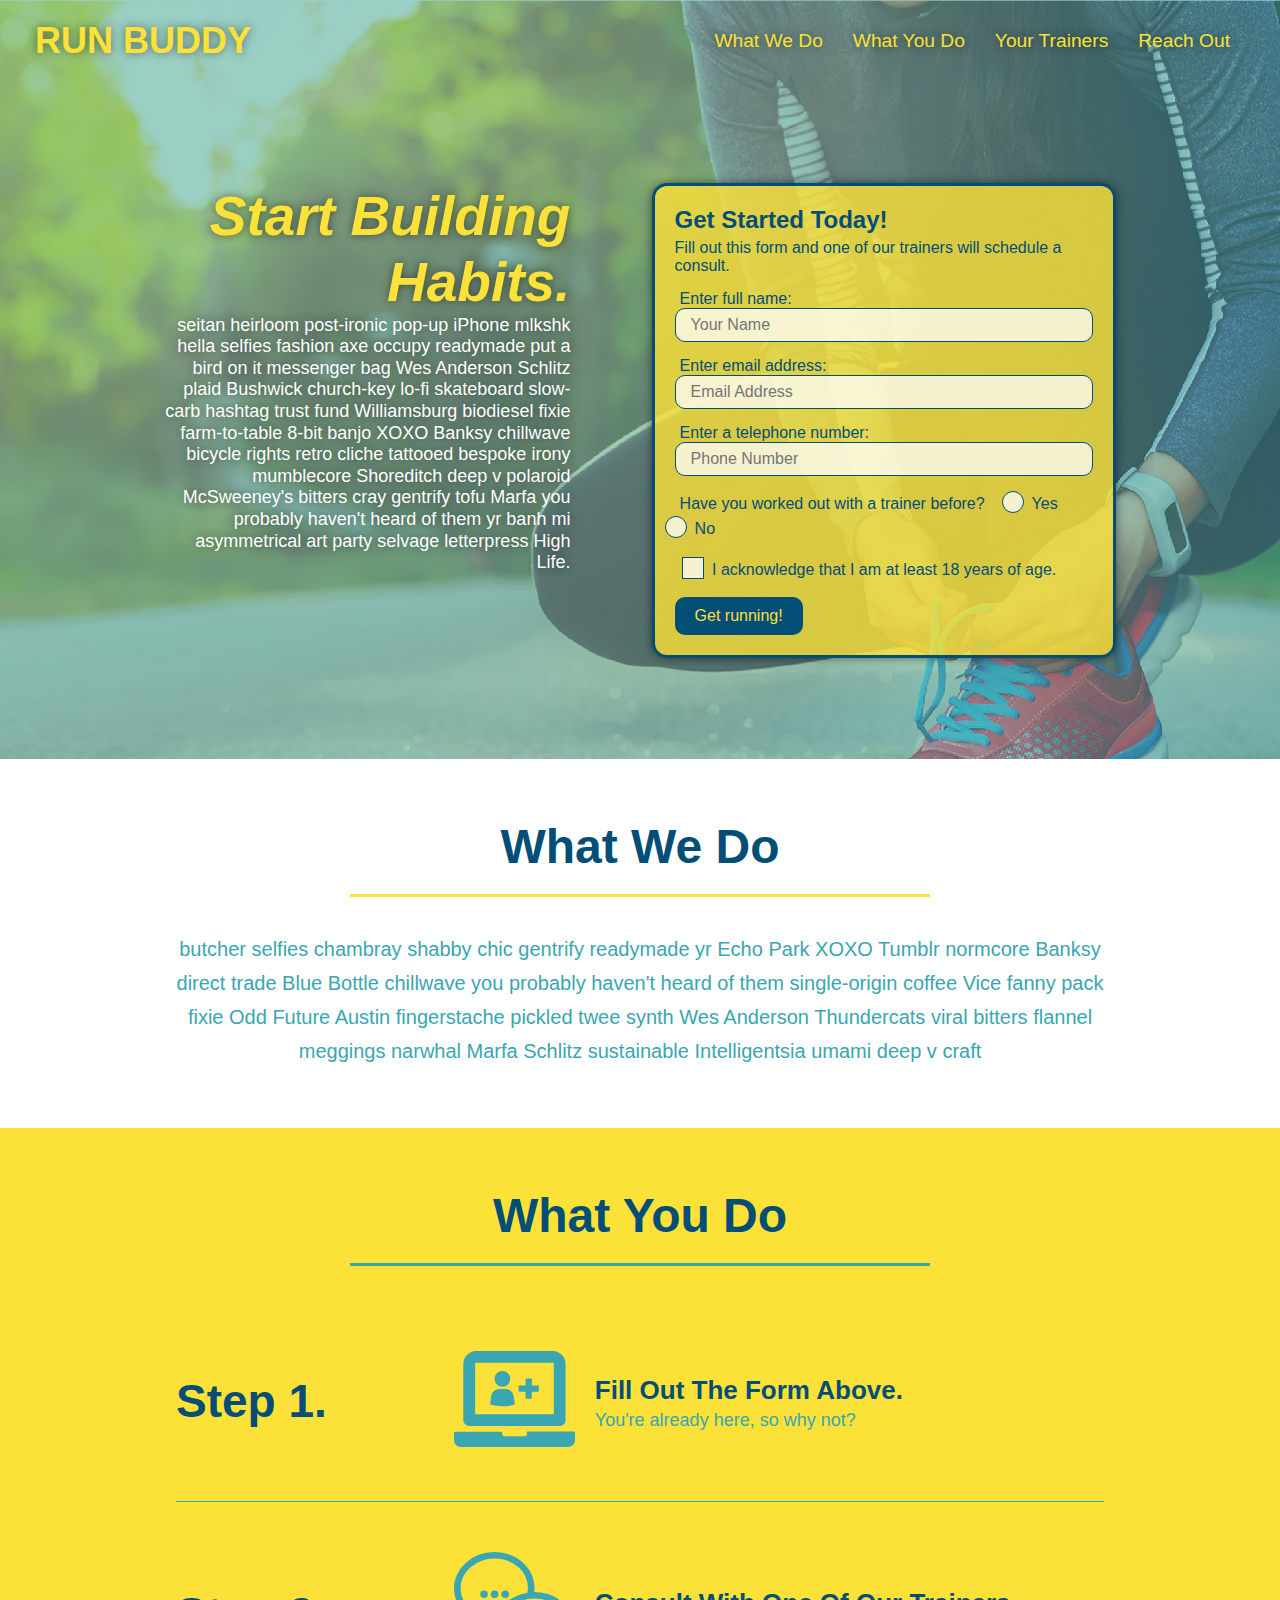
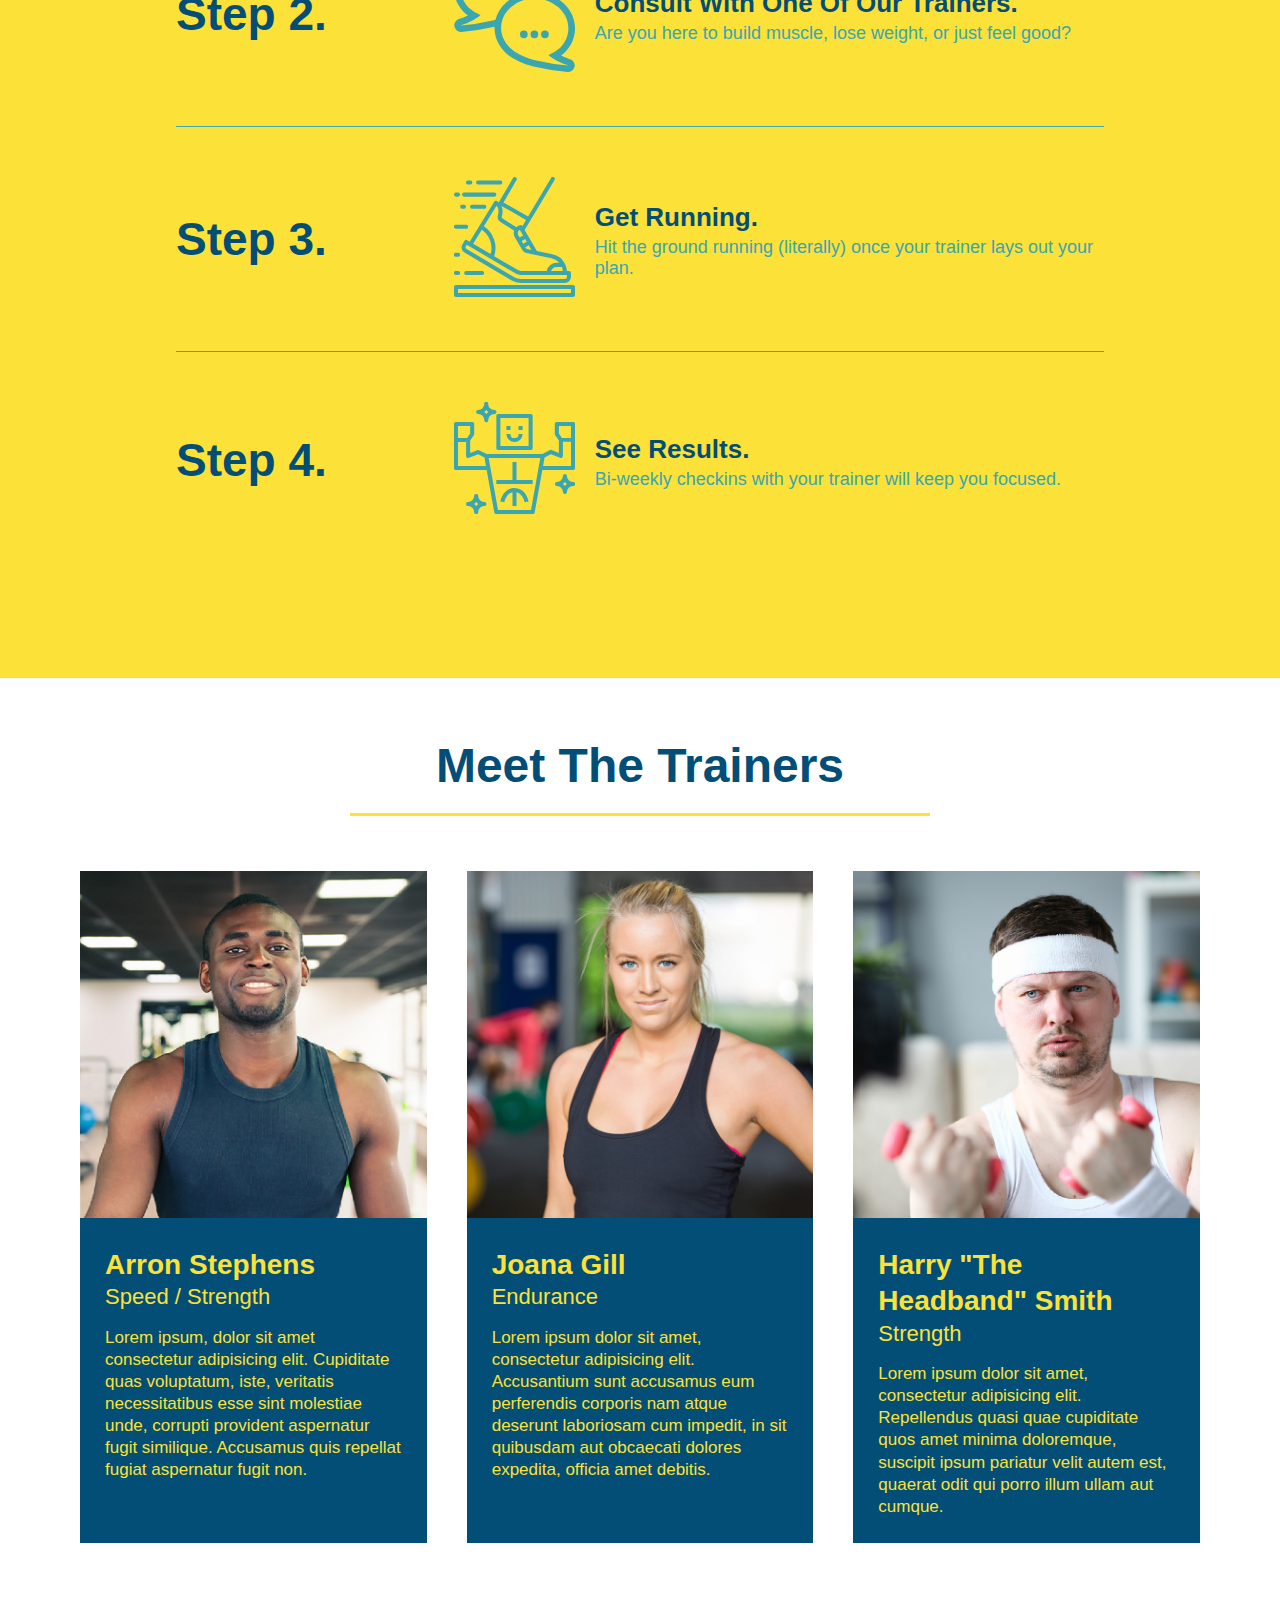
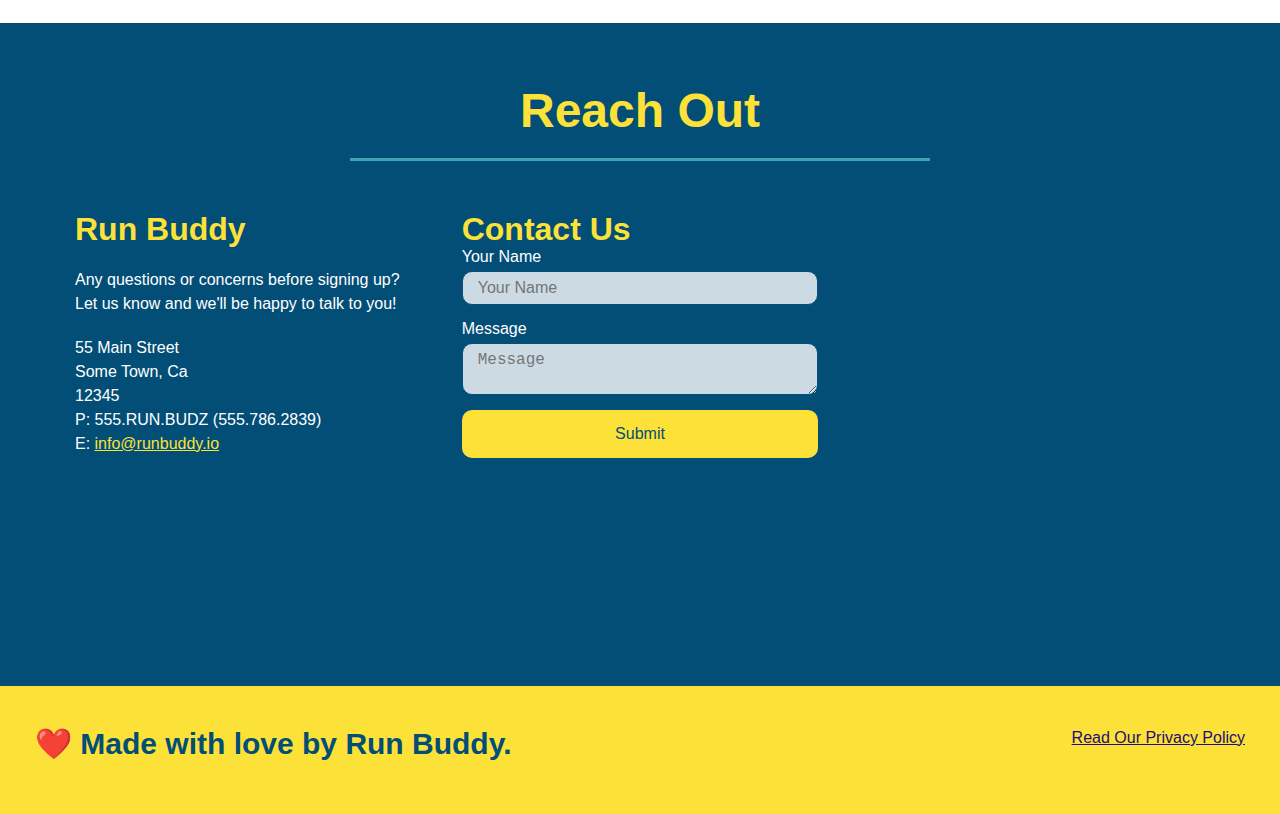
<file: index.html>
<!DOCTYPE html>
<html lang="en">
    <head>
        <meta charset="UTF-8"/>
        <title>Run Buddy</title>
        <link rel="stylesheet" href="./assets/css/style.css"/>
        <meta name="viewport" content="width=device-width, initial-scale=1.0" />
    </head>
    <body>
        <!--Navigation-->
        <header>
            <h1><a href="#">RUN BUDDY</a></h1>  
            <nav>   
                <ul><!--Unordered List-->
                    <!--List item element-->
                    <li><a href="#what-we-do">What We Do</a></li>
                    <li><a href="#what-you-do">What You Do</a></li>
                    <li><a href="#your-trainers">Your Trainers</a></li>
                    <li><a href="#reach-out">Reach Out</a></li>
                </ul>
            </nav>
        </header>
        <!--Hero/Jumbotron-->
        <section class="hero hero-secondary">
            <div class="hero-cta">
                <h2>Start Building Habits.</h2>
                <p>seitan heirloom post-ironic pop-up iPhone mlkshk hella selfies fashion axe occupy readymade put a bird on it messenger bag Wes Anderson Schlitz plaid Bushwick church-key lo-fi skateboard slow-carb hashtag trust fund Williamsburg biodiesel fixie farm-to-table 8-bit banjo XOXO Banksy chillwave bicycle rights retro cliche tattooed bespoke irony mumblecore Shoreditch deep v polaroid McSweeney's bitters cray gentrify tofu Marfa you probably haven't heard of them yr banh mi asymmetrical art party selvage letterpress High Life. </p>
            </div>
            <div class="hero-form">
                <h3>Get Started Today!</h3>
                <p>Fill out this form and one of our trainers will schedule a consult.</p>
                <form> <!--Form element-->
                    <label for="name">Enter full name:</label>
                    <input type="text" placeholder="Your Name" name="name" id="name" class="form-input"/>
                    <label for="email">Enter email address:</label>
                    <input type="email" placeholder="Email Address" name="email" id="email" class="form-input"/>
                    <label for="phone">Enter a telephone number:</label>
                    <input type="tel" placeholder="Phone Number" name="phone" id="phone" class="form-input"/>
                    <p> <!-- Radio Button Input-->
                        <label>Have you worked out with a trainer before?</label>
                        <span class="radio-wrapper"> <!-- Adding wrapper to make it look better -->
                            <input type="radio" name="trained-confirm" id="trained-yes" class="radio-input"/>
                            <label for="trained-yes">Yes</label>
                        <span class="radio-wrapper"> <!-- Adding wrapper to make it look better -->
                            <input type="radio" name="trained-confirm" id="trained-no" class="radio-input"/>
                            <label for="trained-no">No</label>
                        </span>

                    </p>
                    <p><!-- Check box-->
                        <span class="checkbox-wrapper"> <!-- Adding wrapper to make it look better -->
                            <input type="checkbox" name="acknowledge-confirm" id="acknowledge"/>
                            <label for="acknowledge">I acknowledge that I am at least 18 years of age.</label>
                        </span>
                    </p>
                    <button type="submit">
                        Get running!
                    </button>
                </form>
            </div>
        </section>
        <!--What We Do Section-->
        <section id="what-we-do" class="intro">
            <div class="flex-row">
                <h2 class="section-title primary-border">What We Do</h2>
            </div>
            <div class="flex-row">
                <p>butcher selfies chambray shabby chic gentrify readymade yr Echo Park XOXO Tumblr normcore Banksy direct trade Blue Bottle chillwave you probably haven't heard of them single-origin coffee Vice fanny pack fixie Odd Future Austin fingerstache pickled twee synth Wes Anderson Thundercats viral bitters flannel meggings narwhal Marfa Schlitz sustainable Intelligentsia umami deep v craft</p>
            </div>
        </section>      
        <!--What You Do Section-->
        <section id="what-you-do" class="steps">
            <div class="flex-row">
                <h2 class="section-title secondary-border">What You Do</h2>
            </div>
            <div class="step">
                <h3>Step 1.</h3>
                <div class="step-info">
                    <div class="step-image">
                        <img src="./assets/images/step-1.svg" alt=""/> <!--SVG File (scalable vector Grpahic)-->
                    </div>
                    <div class="step-text">
                        <h4>Fill Out The Form Above.</h4>
                        <p>You're already here, so why not?</p>
                    </div>
                </div>
            </div>
            <div class="step">
                <h3>Step 2.</h3>
                <div class="step-info">
                    <div class="step-image">
                        <img src="./assets/images/step-2.svg" alt=""/>
                    </div>
                    <div class="step-text">
                        <h4>Consult With One Of Our Trainers.</h4>
                        <p>Are you here to build muscle, lose weight, or just feel good?</p>
                    </div>
                </div>
            </div>
            <div class="step">
                <h3>Step 3.</h3>
                <div class="step-info">
                    <div class="step-image">
                        <img src="./assets/images/step-3.svg" alt=""/> 
                    </div>
                    <div class="step-text">
                        <h4>Get Running.</h4>
                        <p>Hit the ground running (literally) once your trainer lays out your plan.</p>
                    </div>
                </div>
            </div>
            <div class="step">
                <h3>Step 4.</h3>
                <div class="step-info">
                    <div class="step-image">
                        <img src="./assets/images/step-4.svg" alt=""/> 
                    </div>
                    <div class="step-text">
                        <h4>See Results.</h4>
                        <p>Bi-weekly checkins with your trainer will keep you focused.</p>
                    </div>
                </div>
            </div>
        </section>
        <!--Meet the Trainers Section-->
        <section id="your-trainers" >
            <div class="flex-row">
                <h2 class="section-title primary-border">Meet The Trainers</h2>
            </div>
            <div class="trainers">
                <article class="trainer">
                    <img src="./assets/images/trainer-1.jpg" alt="Arron Stephens in his workout clothes, ready to pump iron"/>
                    <div class="trainer-bio"> 
                        <h3 class="trainer-name">Arron Stephens</h3>
                        <h4 class="trainer-role">Speed / Strength</h4>
                        <p>Lorem ipsum, dolor sit amet consectetur adipisicing elit. Cupiditate quas voluptatum, iste, veritatis necessitatibus esse sint molestiae unde, corrupti provident aspernatur fugit similique. Accusamus quis repellat fugiat aspernatur fugit non.</p>
                    </div>
                </article>
                <article class="trainer">
                    <img src="./assets/images/trainer-2.jpg" alt="Joanna Gill cooling off after a workout" class="trainer-right"/> 
                    <div class="trainer-bio">  
                        <h3 class="trainer-name">Joana Gill</h3>
                        <h4 class="trainer-role">Endurance</h4>
                        <p>Lorem ipsum dolor sit amet, consectetur adipisicing elit. Accusantium sunt accusamus eum perferendis corporis nam atque deserunt laboriosam cum impedit, in sit quibusdam aut obcaecati dolores expedita, officia amet debitis.</p>
                    </div>
                    <!--Switched order of img and text shows on the right-->
                </article>
                <article class="trainer">
                    <img src="./assets/images/trainer-3.jpg" alt='Harry Smith wearing a headband and lifting comically small pink weights'/>
                    <div class="trainer-bio">  
                        <h3 class="trainer-name">Harry "The Headband" Smith</h3>
                        <h4 class="trainer-role"> Strength</h4>
                        <p>Lorem ipsum dolor sit amet, consectetur adipisicing elit. Repellendus quasi quae cupiditate quos amet minima doloremque, suscipit ipsum pariatur velit autem est, quaerat odit qui porro illum ullam aut cumque.</p>
                    </div>
                </article>
            </div>
        </section>
        <!--Reach Out Section-->
        <section id="reach-out" class="contact">
            <div class="flex-row">
                <h2 class="section-title secondary-border">Reach Out</h2>
            </div>
            <div class="contact-info">
                <div>
                    <h3>Run Buddy</h3>
                    <p>
                        Any questions or concerns before signing up?</br>
                        Let us know and we'll be happy to talk to you! 
                    </p>
                    <address>
                        55 Main Street </br>
                        Some Town, Ca </br>
                        12345 </br>                   
                        P: 555.RUN.BUDZ (555.786.2839) </br>
                        E: <a href="mailto:info@runbuddy.io">info@runbuddy.io </a>
                    </address>
                </div>
                <div class="contact-form">
                    <h3>Contact Us</h3>
                    <form>
                        <label for="contact-name">Your Name</label>
                        <input type="text" id="contact-name" placeholder="Your Name">
                        <label for="contact-message">Message</label>
                        <textarea id="contact-message" placeholder="Message"></textarea>
                        <button type="submit">Submit</button>
                    </form>
                </div>
                 <!--iframe - Inline frame -->
                 <iframe src="https://www.google.com/maps/embed?pb=!1m18!1m12!1m3!1d3147.1079747227936!2d-120.42364418397035!3d37.92790791110593!2m3!1f0!2f0!3f0!3m2!1i1024!2i768!4f13.1!3m3!1m2!1s0x8090c49129b6ac57%3A0xb56c7eb95a2cd8bd!2sMain%20St%2C%20California%2095327!5e0!3m2!1sen!2sus!4v1616426329495!5m2!1sen!2sus" style="border:0;" allowfullscreen="" loading="lazy"></iframe>
            </div>
        </section>
        <!--Footer-->
        <footer>
            <h2>❤️ Made with love by Run Buddy.</h2>
            <div>
                <a href="./privacy-policy.html">Read Our Privacy Policy</a><br/> <!--Line Break-->
                &copy; 2019 Run Buddy, Inc. <!--HTML entity-->
            </div>
        </footer>
    </body>
</html>
</file>
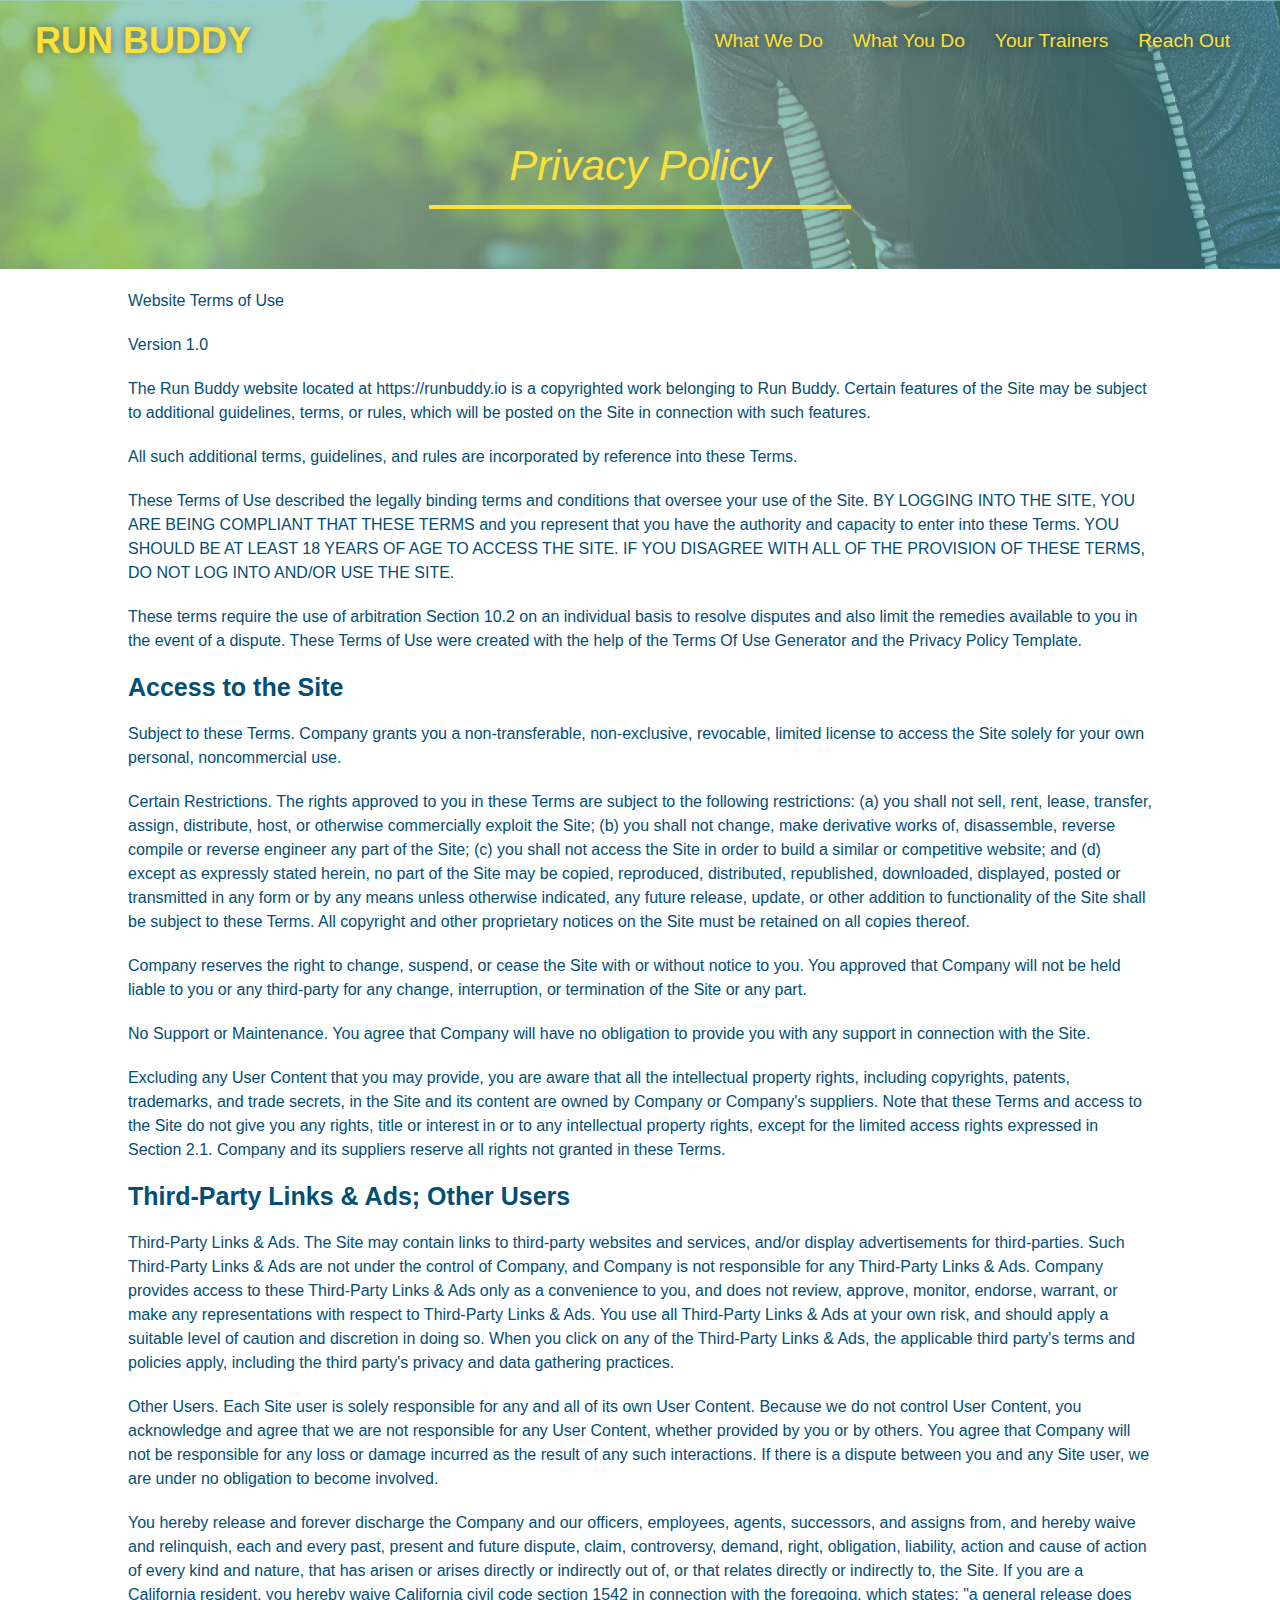
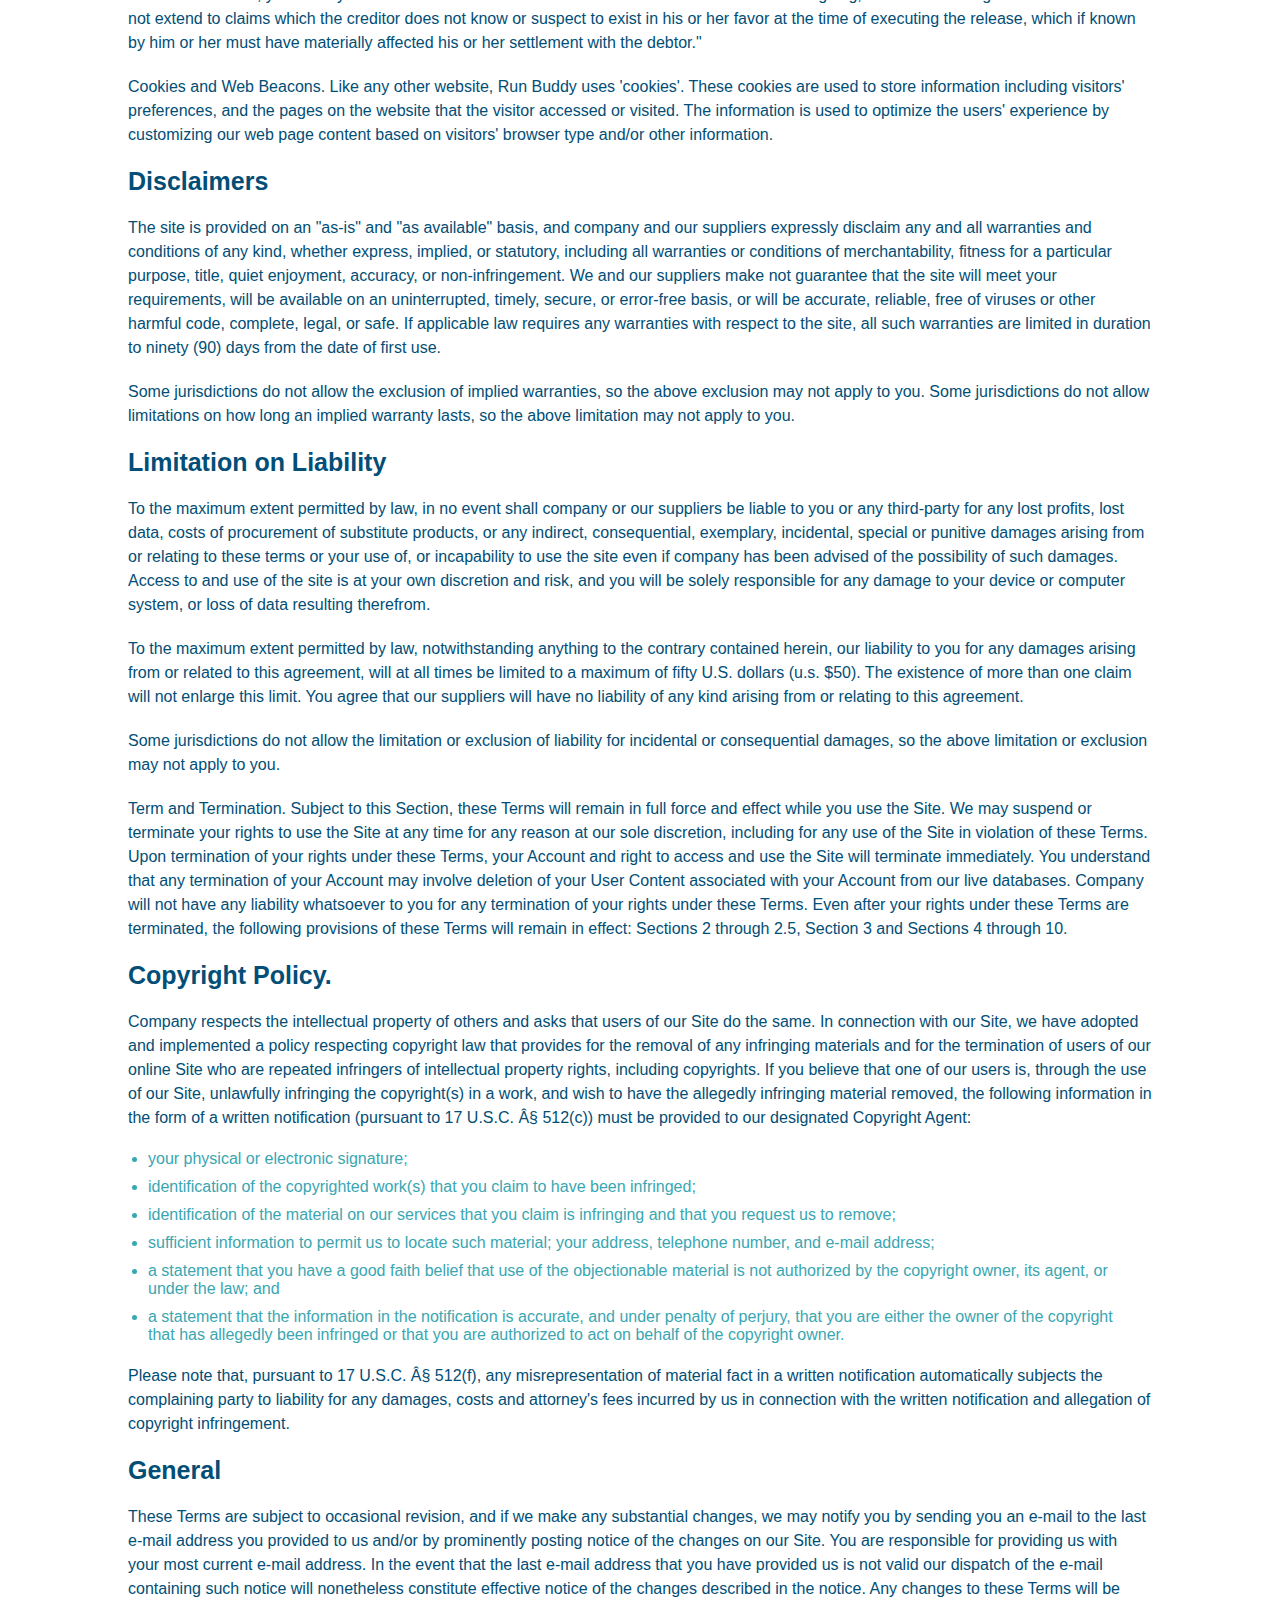
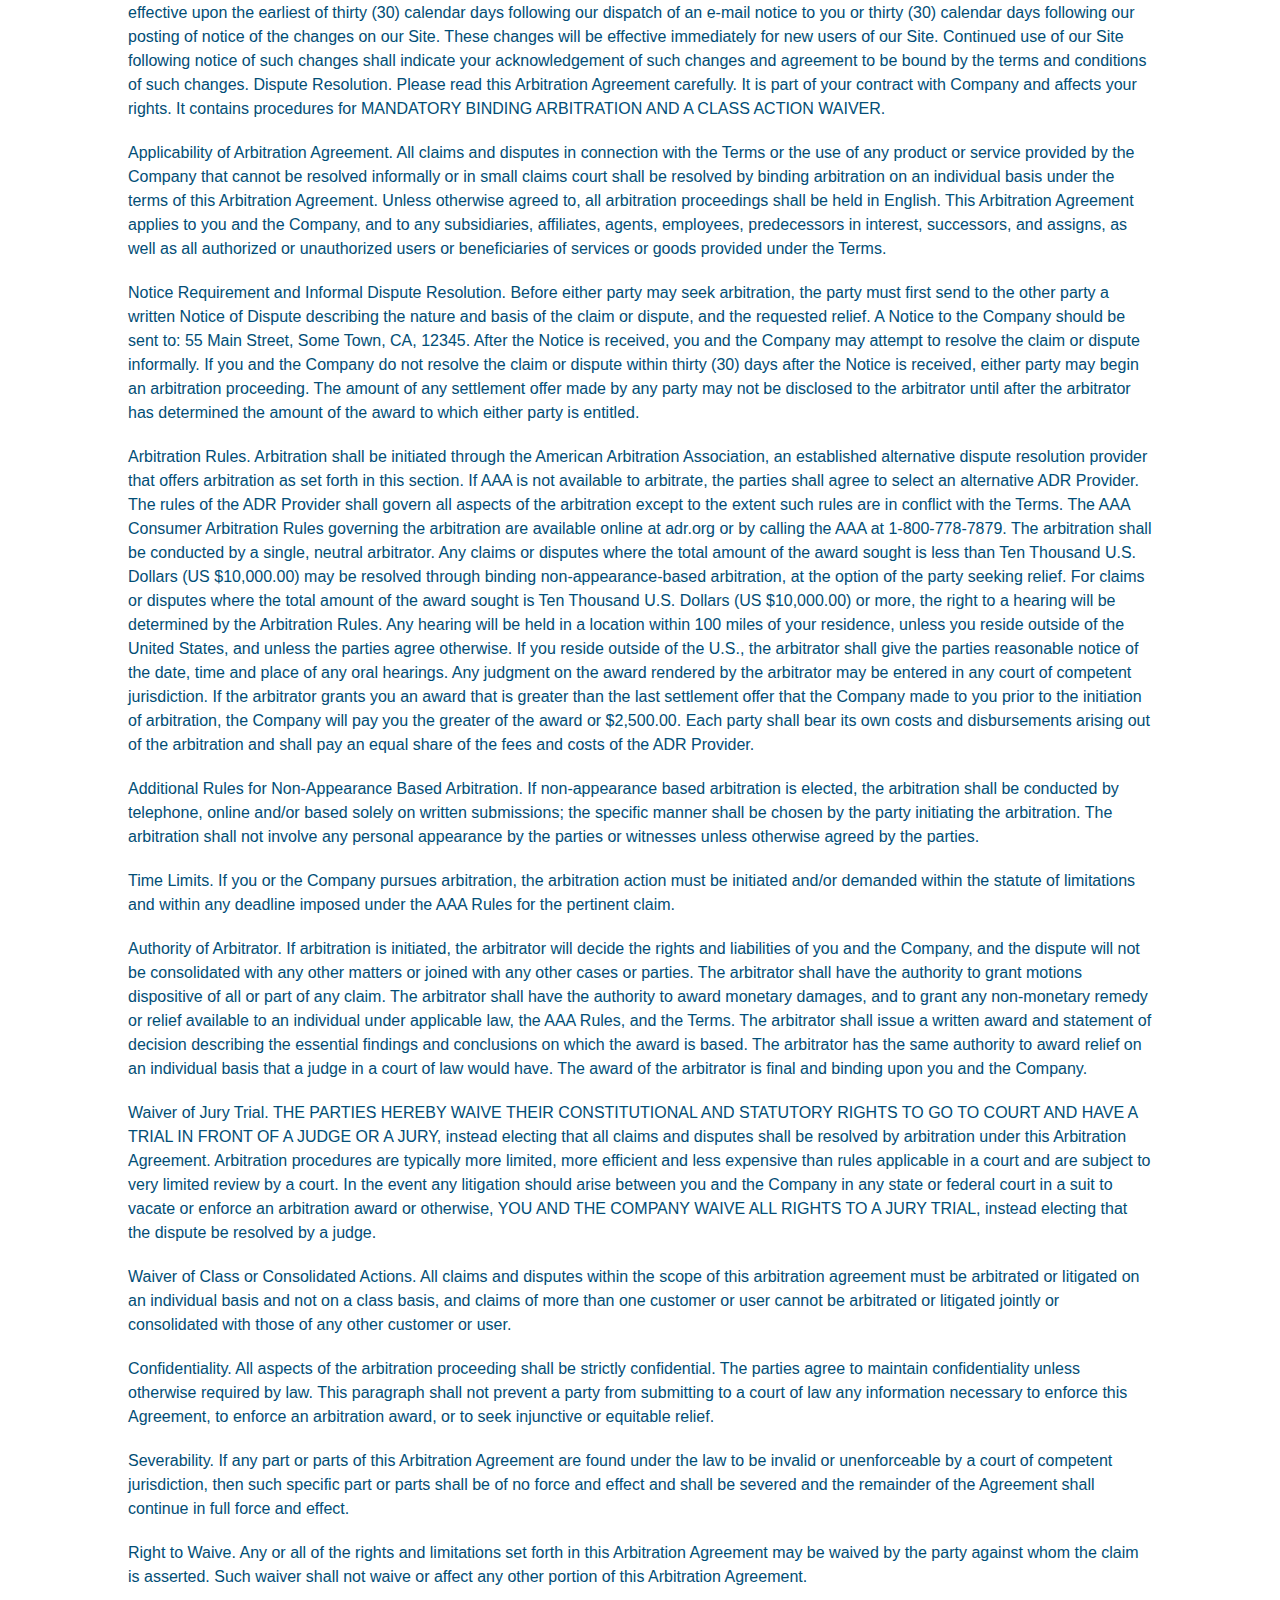
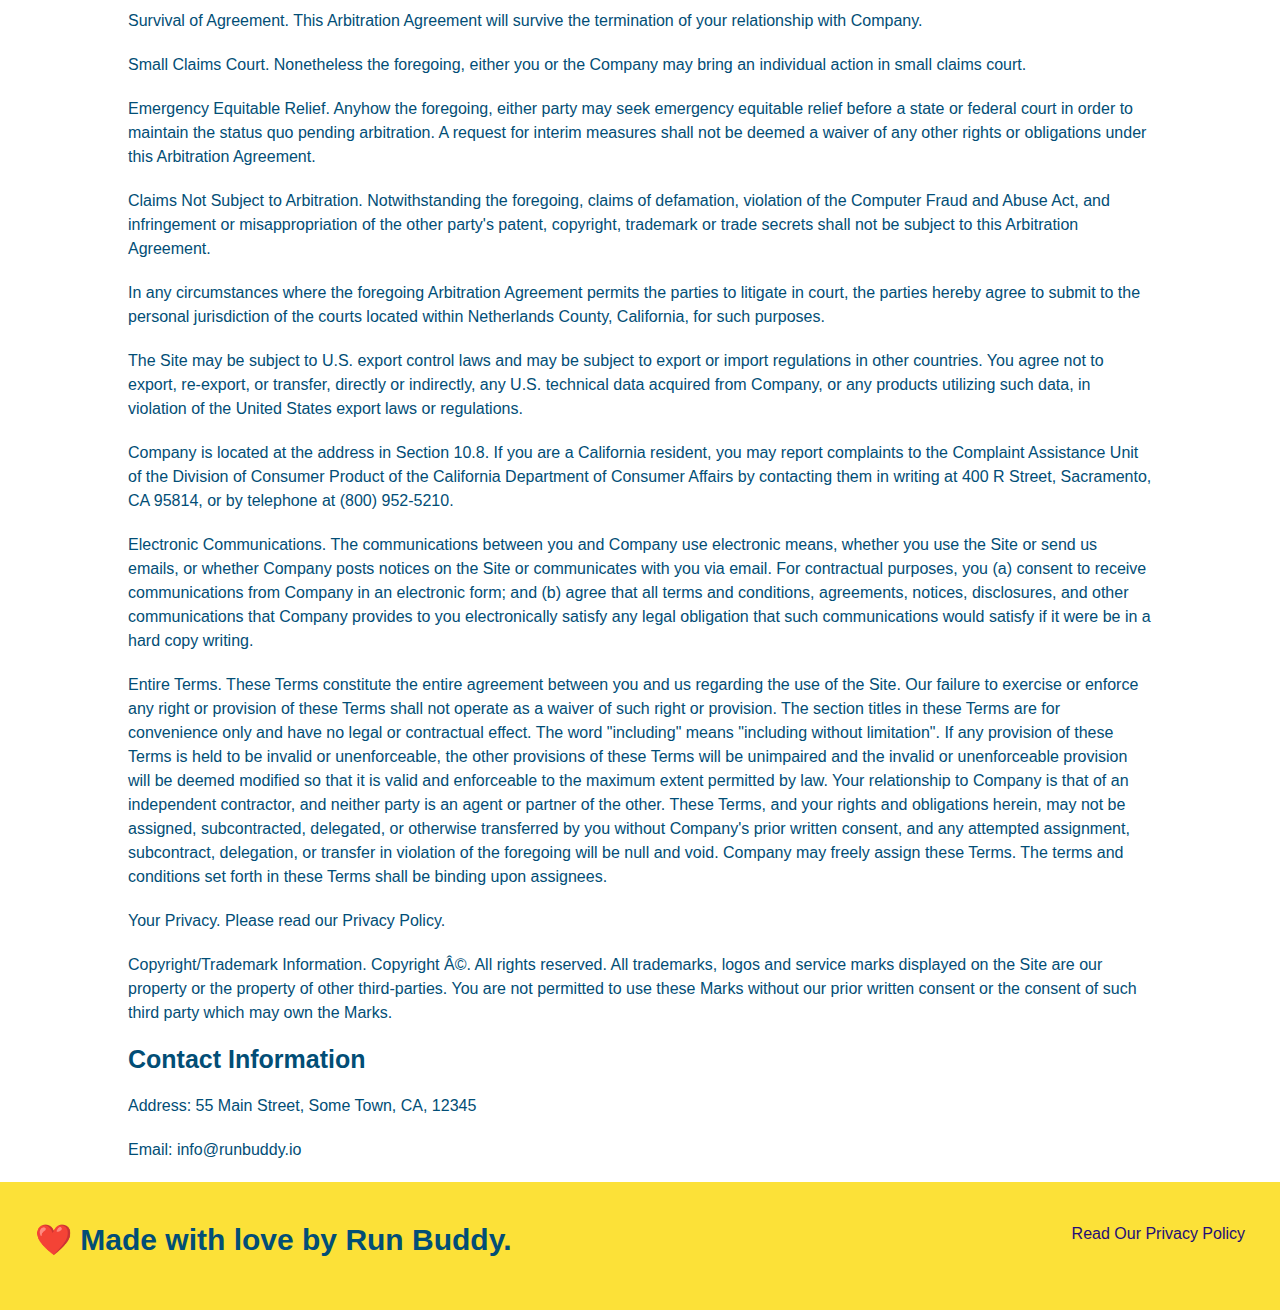
<file: privacy-policy.html>
<!DOCTYPE html>
<html lang="en">
    <head>
        <meta charset="UTF-8">
        <title>Privacy Policy - Run Buddy</title> <!-- (page title) - (site Title)-->
        <link rel="stylesheet" href="./assets/css/style.css"/> <!-- order of .css files matter if overwriting selectors-->
        <link rel="stylesheet" href="./assets/css/secondary-styles.css"/>
        <meta name="viewport" content="width=device-width, initial-scale=1.0" />
    </head>
    <body>
        <!--Navigation (reused)-->
        <header>
            <h1><a href="./index.html">RUN BUDDY</a></h1>  
            <nav>   
                <ul><!--Unordered List-->
                    <!--List item element-->
                    <li><a href="./index.html#what-we-do">What We Do</a></li>
                    <li><a href="./index.html#what-you-do">What You Do</a></li>
                    <li><a href="./index.html#your-trainers">Your Trainers</a></li>
                    <li><a href="./index.html#reach-out">Reach Out</a></li>
                </ul>
            </nav>
        </header>
        <section class="hero hero-secondary">
            <h2 class="page-title"> Privacy Policy</h2>

        </section>
        <article class="secondary-content">
                <p>
                Website Terms of Use
              </p>
        
              <p>
                Version 1.0
              </p>
        
              <p>
                The Run Buddy website located at https://runbuddy.io is a copyrighted work belonging to Run Buddy. Certain
                features of the Site may be subject to additional guidelines, terms, or rules, which will be posted on the Site
                in connection with such features.
              </p>
        
              <p>
                All such additional terms, guidelines, and rules are incorporated by reference into these Terms.
              </p>
        
              <p>
                These Terms of Use described the legally binding terms and conditions that oversee your use of the Site. BY
                LOGGING INTO THE SITE, YOU ARE BEING COMPLIANT THAT THESE TERMS and you represent that you have the authority
                and capacity to enter into these Terms. YOU SHOULD BE AT LEAST 18 YEARS OF AGE TO ACCESS THE SITE. IF YOU
                DISAGREE WITH ALL OF THE PROVISION OF THESE TERMS, DO NOT LOG INTO AND/OR USE THE SITE.
              </p>
        
              <p>
                These terms require the use of arbitration Section 10.2 on an individual basis to resolve disputes and also
                limit the remedies available to you in the event of a dispute. These Terms of Use were created with the help of
                the Terms Of Use Generator and the Privacy Policy Template.
              </p>
        
              <h3>
                Access to the Site
              </h3>
        
              <p>
                Subject to these Terms. Company grants you a non-transferable, non-exclusive, revocable, limited license to
                access the Site solely for your own personal, noncommercial use.
              </p>
        
              <p>
                Certain Restrictions. The rights approved to you in these Terms are subject to the following restrictions: (a)
                you shall not sell, rent, lease, transfer, assign, distribute, host, or otherwise commercially exploit the Site;
                (b) you shall not change, make derivative works of, disassemble, reverse compile or reverse engineer any part of
                the Site; (c) you shall not access the Site in order to build a similar or competitive website; and (d) except
                as expressly stated herein, no part of the Site may be copied, reproduced, distributed, republished, downloaded,
                displayed, posted or transmitted in any form or by any means unless otherwise indicated, any future release,
                update, or other addition to functionality of the Site shall be subject to these Terms. All copyright and other
                proprietary notices on the Site must be retained on all copies thereof.
              </p>
        
              <p>
                Company reserves the right to change, suspend, or cease the Site with or without notice to you. You approved
                that Company will not be held liable to you or any third-party for any change, interruption, or termination of
                the Site or any part.
              </p>
        
              <p>
                No Support or Maintenance. You agree that Company will have no obligation to provide you with any support in
                connection with the Site.
              </p>
        
              <p>
                Excluding any User Content that you may provide, you are aware that all the intellectual property rights,
                including copyrights, patents, trademarks, and trade secrets, in the Site and its content are owned by Company
                or Company's suppliers. Note that these Terms and access to the Site do not give you any rights, title or
                interest in or to any intellectual property rights, except for the limited access rights expressed in Section
                2.1. Company and its suppliers reserve all rights not granted in these Terms.
              </p>
        
              <h3>
                Third-Party Links &amp; Ads; Other Users
              </h3>
        
              <p>
                Third-Party Links &amp; Ads. The Site may contain links to third-party websites and services, and/or display
                advertisements for third-parties. Such Third-Party Links &amp; Ads are not under the control of Company, and Company
                is not responsible for any Third-Party Links &amp; Ads. Company provides access to these Third-Party Links &amp; Ads
                only as a convenience to you, and does not review, approve, monitor, endorse, warrant, or make any
                representations with respect to Third-Party Links &amp; Ads. You use all Third-Party Links &amp; Ads at your own risk,
                and should apply a suitable level of caution and discretion in doing so. When you click on any of the
                Third-Party Links &amp; Ads, the applicable third party's terms and policies apply, including the third party's
                privacy and data gathering practices.
              </p>
        
              <p>
                Other Users. Each Site user is solely responsible for any and all of its own User Content. Because we do not
                control User Content, you acknowledge and agree that we are not responsible for any User Content, whether
                provided by you or by others. You agree that Company will not be responsible for any loss or damage incurred as
                the result of any such interactions. If there is a dispute between you and any Site user, we are under no
                obligation to become involved.
              </p>
        
              <p>
                You hereby release and forever discharge the Company and our officers, employees, agents, successors, and
                assigns from, and hereby waive and relinquish, each and every past, present and future dispute, claim,
                controversy, demand, right, obligation, liability, action and cause of action of every kind and nature, that has
                arisen or arises directly or indirectly out of, or that relates directly or indirectly to, the Site. If you are
                a California resident, you hereby waive California civil code section 1542 in connection with the foregoing,
                which states: "a general release does not extend to claims which the creditor does not know or suspect to exist
                in his or her favor at the time of executing the release, which if known by him or her must have materially
                affected his or her settlement with the debtor."
              </p>
        
              <p>
                Cookies and Web Beacons. Like any other website, Run Buddy uses 'cookies'. These cookies are used to store
                information including visitors' preferences, and the pages on the website that the visitor accessed or visited.
                The information is used to optimize the users' experience by customizing our web page content based on visitors'
                browser type and/or other information.
              </p>
        
              <h3>
                Disclaimers
              </h3>
        
              <p>
                The site is provided on an "as-is" and "as available" basis, and company and our suppliers expressly disclaim
                any and all warranties and conditions of any kind, whether express, implied, or statutory, including all
                warranties or conditions of merchantability, fitness for a particular purpose, title, quiet enjoyment, accuracy,
                or non-infringement. We and our suppliers make not guarantee that the site will meet your requirements, will be
                available on an uninterrupted, timely, secure, or error-free basis, or will be accurate, reliable, free of
                viruses or other harmful code, complete, legal, or safe. If applicable law requires any warranties with respect
                to the site, all such warranties are limited in duration to ninety (90) days from the date of first use.
              </p>
        
              <p>
                Some jurisdictions do not allow the exclusion of implied warranties, so the above exclusion may not apply to
                you. Some jurisdictions do not allow limitations on how long an implied warranty lasts, so the above limitation
                may not apply to you.
              </p>
        
              <h3>
                Limitation on Liability
              </h3>
        
              <p>
                To the maximum extent permitted by law, in no event shall company or our suppliers be liable to you or any
                third-party for any lost profits, lost data, costs of procurement of substitute products, or any indirect,
                consequential, exemplary, incidental, special or punitive damages arising from or relating to these terms or
                your use of, or incapability to use the site even if company has been advised of the possibility of such
                damages. Access to and use of the site is at your own discretion and risk, and you will be solely responsible
                for any damage to your device or computer system, or loss of data resulting therefrom.
              </p>
        
              <p>
                To the maximum extent permitted by law, notwithstanding anything to the contrary contained herein, our liability
                to you for any damages arising from or related to this agreement, will at all times be limited to a maximum of
                fifty U.S. dollars (u.s. $50). The existence of more than one claim will not enlarge this limit. You agree that
                our suppliers will have no liability of any kind arising from or relating to this agreement.
              </p>
        
              <p>
                Some jurisdictions do not allow the limitation or exclusion of liability for incidental or consequential
                damages, so the above limitation or exclusion may not apply to you.
              </p>
        
              <p>
                Term and Termination. Subject to this Section, these Terms will remain in full force and effect while you use
                the Site. We may suspend or terminate your rights to use the Site at any time for any reason at our sole
                discretion, including for any use of the Site in violation of these Terms. Upon termination of your rights under
                these Terms, your Account and right to access and use the Site will terminate immediately. You understand that
                any termination of your Account may involve deletion of your User Content associated with your Account from our
                live databases. Company will not have any liability whatsoever to you for any termination of your rights under
                these Terms. Even after your rights under these Terms are terminated, the following provisions of these Terms
                will remain in effect: Sections 2 through 2.5, Section 3 and Sections 4 through 10.
              </p>
        
              <h3>
                Copyright Policy.
              </h3>
        
              <p>
                Company respects the intellectual property of others and asks that users of our Site do the same. In connection
                with our Site, we have adopted and implemented a policy respecting copyright law that provides for the removal
                of any infringing materials and for the termination of users of our online Site who are repeated infringers of
                intellectual property rights, including copyrights. If you believe that one of our users is, through the use of
                our Site, unlawfully infringing the copyright(s) in a work, and wish to have the allegedly infringing material
                removed, the following information in the form of a written notification (pursuant to 17 U.S.C. Â§ 512(c)) must
                be provided to our designated Copyright Agent:
              </p>
        
              <ul>
                <li>
                  your physical or electronic signature;
                </li>
                <li>
                  identification of the copyrighted work(s) that you claim to have been infringed;
                </li>
                <li>
                  identification of the material on our services that you claim is infringing and that you request us to remove;
                </li>
                <li>
                  sufficient information to permit us to locate such material; your address, telephone number, and e-mail
                  address;
                </li>
                <li>
                  a statement that you have a good faith belief that use of the objectionable material is not authorized by the
                  copyright owner, its agent, or under the law; and
                </li>
                <li>
                  a statement that the information in the notification is accurate, and under penalty of perjury, that you are
                  either the owner of the copyright that has allegedly been infringed or that you are authorized to act on
                  behalf of the copyright owner.
                </li>
              </ul>
        
              <p>
                Please note that, pursuant to 17 U.S.C. Â§ 512(f), any misrepresentation of material fact in a written
                notification automatically subjects the complaining party to liability for any damages, costs and attorney's
                fees incurred by us in connection with the written notification and allegation of copyright infringement.
              </p>
        
              <h3>
                General
              </h3>
        
              <p>
                These Terms are subject to occasional revision, and if we make any substantial changes, we may notify you by
                sending you an e-mail to the last e-mail address you provided to us and/or by prominently posting notice of the
                changes on our Site. You are responsible for providing us with your most current e-mail address. In the event
                that the last e-mail address that you have provided us is not valid our dispatch of the e-mail containing such
                notice will nonetheless constitute effective notice of the changes described in the notice. Any changes to these
                Terms will be effective upon the earliest of thirty (30) calendar days following our dispatch of an e-mail
                notice to you or thirty (30) calendar days following our posting of notice of the changes on our Site. These
                changes will be effective immediately for new users of our Site. Continued use of our Site following notice of
                such changes shall indicate your acknowledgement of such changes and agreement to be bound by the terms and
                conditions of such changes. Dispute Resolution. Please read this Arbitration Agreement carefully. It is part of
                your contract with Company and affects your rights. It contains procedures for MANDATORY BINDING ARBITRATION AND
                A CLASS ACTION WAIVER.
              </p>
        
              <p>
                Applicability of Arbitration Agreement. All claims and disputes in connection with the Terms or the use of any
                product or service provided by the Company that cannot be resolved informally or in small claims court shall be
                resolved by binding arbitration on an individual basis under the terms of this Arbitration Agreement. Unless
                otherwise agreed to, all arbitration proceedings shall be held in English. This Arbitration Agreement applies to
                you and the Company, and to any subsidiaries, affiliates, agents, employees, predecessors in interest,
                successors, and assigns, as well as all authorized or unauthorized users or beneficiaries of services or goods
                provided under the Terms.
              </p>
        
              <p>
                Notice Requirement and Informal Dispute Resolution. Before either party may seek arbitration, the party must
                first send to the other party a written Notice of Dispute describing the nature and basis of the claim or
                dispute, and the requested relief. A Notice to the Company should be sent to: 55 Main Street, Some Town, CA,
                12345. After the Notice is received, you and the Company may attempt to resolve the claim or dispute informally.
                If you and the Company do not resolve the claim or dispute within thirty (30) days after the Notice is received,
                either party may begin an arbitration proceeding. The amount of any settlement offer made by any party may not
                be disclosed to the arbitrator until after the arbitrator has determined the amount of the award to which either
                party is entitled.
              </p>
        
              <p>
                Arbitration Rules. Arbitration shall be initiated through the American Arbitration Association, an established
                alternative dispute resolution provider that offers arbitration as set forth in this section. If AAA is not
                available to arbitrate, the parties shall agree to select an alternative ADR Provider. The rules of the ADR
                Provider shall govern all aspects of the arbitration except to the extent such rules are in conflict with the
                Terms. The AAA Consumer Arbitration Rules governing the arbitration are available online at adr.org or by
                calling the AAA at 1-800-778-7879. The arbitration shall be conducted by a single, neutral arbitrator. Any
                claims or disputes where the total amount of the award sought is less than Ten Thousand U.S. Dollars (US
                $10,000.00) may be resolved through binding non-appearance-based arbitration, at the option of the party seeking
                relief. For claims or disputes where the total amount of the award sought is Ten Thousand U.S. Dollars (US
                $10,000.00) or more, the right to a hearing will be determined by the Arbitration Rules. Any hearing will be
                held in a location within 100 miles of your residence, unless you reside outside of the United States, and
                unless the parties agree otherwise. If you reside outside of the U.S., the arbitrator shall give the parties
                reasonable notice of the date, time and place of any oral hearings. Any judgment on the award rendered by the
                arbitrator may be entered in any court of competent jurisdiction. If the arbitrator grants you an award that is
                greater than the last settlement offer that the Company made to you prior to the initiation of arbitration, the
                Company will pay you the greater of the award or $2,500.00. Each party shall bear its own costs and
                disbursements arising out of the arbitration and shall pay an equal share of the fees and costs of the ADR
                Provider.
              </p>
        
              <p>
                Additional Rules for Non-Appearance Based Arbitration. If non-appearance based arbitration is elected, the
                arbitration shall be conducted by telephone, online and/or based solely on written submissions; the specific
                manner shall be chosen by the party initiating the arbitration. The arbitration shall not involve any personal
                appearance by the parties or witnesses unless otherwise agreed by the parties.
              </p>
        
              <p>
                Time Limits. If you or the Company pursues arbitration, the arbitration action must be initiated and/or demanded
                within the statute of limitations and within any deadline imposed under the AAA Rules for the pertinent claim.
              </p>
        
              <p>
                Authority of Arbitrator. If arbitration is initiated, the arbitrator will decide the rights and liabilities of
                you and the Company, and the dispute will not be consolidated with any other matters or joined with any other
                cases or parties. The arbitrator shall have the authority to grant motions dispositive of all or part of any
                claim. The arbitrator shall have the authority to award monetary damages, and to grant any non-monetary remedy
                or relief available to an individual under applicable law, the AAA Rules, and the Terms. The arbitrator shall
                issue a written award and statement of decision describing the essential findings and conclusions on which the
                award is based. The arbitrator has the same authority to award relief on an individual basis that a judge in a
                court of law would have. The award of the arbitrator is final and binding upon you and the Company.
              </p>
        
              <p>
                Waiver of Jury Trial. THE PARTIES HEREBY WAIVE THEIR CONSTITUTIONAL AND STATUTORY RIGHTS TO GO TO COURT AND HAVE
                A TRIAL IN FRONT OF A JUDGE OR A JURY, instead electing that all claims and disputes shall be resolved by
                arbitration under this Arbitration Agreement. Arbitration procedures are typically more limited, more efficient
                and less expensive than rules applicable in a court and are subject to very limited review by a court. In the
                event any litigation should arise between you and the Company in any state or federal court in a suit to vacate
                or enforce an arbitration award or otherwise, YOU AND THE COMPANY WAIVE ALL RIGHTS TO A JURY TRIAL, instead
                electing that the dispute be resolved by a judge.
              </p>
        
              <p>
                Waiver of Class or Consolidated Actions. All claims and disputes within the scope of this arbitration agreement
                must be arbitrated or litigated on an individual basis and not on a class basis, and claims of more than one
                customer or user cannot be arbitrated or litigated jointly or consolidated with those of any other customer or
                user.
              </p>
        
              <p>
                Confidentiality. All aspects of the arbitration proceeding shall be strictly confidential. The parties agree to
                maintain confidentiality unless otherwise required by law. This paragraph shall not prevent a party from
                submitting to a court of law any information necessary to enforce this Agreement, to enforce an arbitration
                award, or to seek injunctive or equitable relief.
              </p>
        
              <p>
                Severability. If any part or parts of this Arbitration Agreement are found under the law to be invalid or
                unenforceable by a court of competent jurisdiction, then such specific part or parts shall be of no force and
                effect and shall be severed and the remainder of the Agreement shall continue in full force and effect.
              </p>
        
              <p>
                Right to Waive. Any or all of the rights and limitations set forth in this Arbitration Agreement may be waived
                by the party against whom the claim is asserted. Such waiver shall not waive or affect any other portion of this
                Arbitration Agreement.
              </p>
        
              <p>
                Survival of Agreement. This Arbitration Agreement will survive the termination of your relationship with
                Company.
              </p>
        
              <p>
                Small Claims Court. Nonetheless the foregoing, either you or the Company may bring an individual action in small
                claims court.
              </p>
        
              <p>
                Emergency Equitable Relief. Anyhow the foregoing, either party may seek emergency equitable relief before a
                state or federal court in order to maintain the status quo pending arbitration. A request for interim measures
                shall not be deemed a waiver of any other rights or obligations under this Arbitration Agreement.
              </p>
        
              <p>
                Claims Not Subject to Arbitration. Notwithstanding the foregoing, claims of defamation, violation of the
                Computer Fraud and Abuse Act, and infringement or misappropriation of the other party's patent, copyright,
                trademark or trade secrets shall not be subject to this Arbitration Agreement.
              </p>
        
              <p>
                In any circumstances where the foregoing Arbitration Agreement permits the parties to litigate in court, the
                parties hereby agree to submit to the personal jurisdiction of the courts located within Netherlands County,
                California, for such purposes.
              </p>
        
              <p>
                The Site may be subject to U.S. export control laws and may be subject to export or import regulations in other
                countries. You agree not to export, re-export, or transfer, directly or indirectly, any U.S. technical data
                acquired from Company, or any products utilizing such data, in violation of the United States export laws or
                regulations.
              </p>
        
              <p>
                Company is located at the address in Section 10.8. If you are a California resident, you may report complaints
                to the Complaint Assistance Unit of the Division of Consumer Product of the California Department of Consumer
                Affairs by contacting them in writing at 400 R Street, Sacramento, CA 95814, or by telephone at (800) 952-5210.
              </p>
        
              <p>
                Electronic Communications. The communications between you and Company use electronic means, whether you use the
                Site or send us emails, or whether Company posts notices on the Site or communicates with you via email. For
                contractual purposes, you (a) consent to receive communications from Company in an electronic form; and (b)
                agree that all terms and conditions, agreements, notices, disclosures, and other communications that Company
                provides to you electronically satisfy any legal obligation that such communications would satisfy if it were be
                in a hard copy writing.
              </p>
        
              <p>
                Entire Terms. These Terms constitute the entire agreement between you and us regarding the use of the Site. Our
                failure to exercise or enforce any right or provision of these Terms shall not operate as a waiver of such right
                or provision. The section titles in these Terms are for convenience only and have no legal or contractual
                effect. The word "including" means "including without limitation". If any provision of these Terms is held to be
                invalid or unenforceable, the other provisions of these Terms will be unimpaired and the invalid or
                unenforceable provision will be deemed modified so that it is valid and enforceable to the maximum extent
                permitted by law. Your relationship to Company is that of an independent contractor, and neither party is an
                agent or partner of the other. These Terms, and your rights and obligations herein, may not be assigned,
                subcontracted, delegated, or otherwise transferred by you without Company's prior written consent, and any
                attempted assignment, subcontract, delegation, or transfer in violation of the foregoing will be null and void.
                Company may freely assign these Terms. The terms and conditions set forth in these Terms shall be binding upon
                assignees.
              </p>
        
              <p>
                Your Privacy. Please read our Privacy Policy.
              </p>
        
              <p>
                Copyright/Trademark Information. Copyright Â©. All rights reserved. All trademarks, logos and service marks
                displayed on the Site are our property or the property of other third-parties. You are not permitted to use
                these Marks without our prior written consent or the consent of such third party which may own the Marks.
              </p>
        
              <h3>
                Contact Information
              </h3>
        
              <p>
                Address: 55 Main Street, Some Town, CA, 12345
              </p>
        
              <p>
                Email: info@runbuddy.io
              </p>
        </article>
        <!--Footer (resued)-->
        <footer>
            <h2>❤️ Made with love by Run Buddy.</h2>
            <div>
                <a>Read Our Privacy Policy</a><br/> <!--Line Break-->
                &copy; 2019 Run Buddy, Inc. <!--HTML entity-->
            </div>
        </footer>
        
    </body>
</html>
</file>
<file: assets/css/style.css>
/* Global variables to use */
:root{
    --primary-color: #fce138;
    --secondary-color: #024e76;
    --tertiary-color: #39a6b2;
    --primary-color-transparent: rgba(252,225,56, 0.8);
}

*{
    margin: 0;
    padding: 0;
    box-sizing: border-box; /* includes border and pdding addition to content */
}

body {
    color: var(--tertiary-color);
    font-family: Helvetica, Arial, sans-serif; /* Font perference in order */
}

header{
    padding: 20px 35px;
    background-image: url('../images/hero-bg.jpg');  /*link background image */
    background-size: cover;
    background-position: 80%; /* to matach mock up */
    background-attachment: fixed; /* places image relative to the view port instead of element */
    display: flex;
    justify-content: space-between;
    align-items: center;
    flex-wrap: wrap;
    
    /* copied from hero selector */
   
    position: sticky; /* sticks whenever to scroll  similar to fixed occupies no space */
    position: -webkit-sticky; /* For safari web browser uncool */
    top: 0;
    z-index: 9999;
}

header h1{
    font-weight: bold;
    font-size: 36px;
    color: var(--primary-color);
    margin: 0;
    /* display: inline; /* inline display for horizontal */
    /* Adding some shadow */
    text-shadow: 0 0 10px rgba(0, 0, 0, 0.5); /* last param is alpha (Transperency) */
}

header a{
    color: var(--primary-color);  
    text-decoration: none;  
}

header nav{
    /* float: right; /* align text to right */
    margin: 7px 0;
}

header nav ul{
    display: flex;
    flex-wrap: wrap;
    justify-content: space-between;
    align-items: center;
    list-style: none;
}

header nav ul li a{
    padding: 10px 15px;
    font-weight: lighter;
    font-size: 1.5vw;
    text-shadow: 0 0 10px rgba(0, 0, 0, 0.5); /* last param is alpha (Transperency) */
}

header nav ul li a:hover{ /*when hovered over element */
    background: var(--primary-color);
    color: var(--secondary-color); /* text color */
    border-radius: 15px;
    text-shadow: none;
}

footer{
    background: var(--primary-color);
    width: 100%;
    padding: 40px 35px;
    display: flex;
    justify-content: space-between;
    flex-wrap: wrap;
    color: var(--primary-color)
}

footer h2{
    color: var(--secondary-color);
    font-size: 30px;
    margin: 0;
}

footer div{
    line-height: 1.5;
    text-align: right; /*align text specifically right*/
}

footer a{
    color: #240e76
}

section{
    padding: 60px;
}

/* Class attribute */
.hero{
    background-image: url('../images/hero-bg.jpg');  /*link background image */
    background-size: cover;
    background-position: 80%;
    background-attachment: fixed ;
    /*position: relative; /* relative to parent element */
    display: flex;
    justify-content: center;
    flex-wrap: wrap;
    align-items:  flex-start;
}

.hero-cta{
    margin: 3.5%;
    padding: 10;
    font-size: 18px;
    color: #fff;
    width: 35%;
    text-align: right;
    line-height: 1.2;
    text-shadow: 0 0 10px rgba(0, 0, 0, 0.5); /* last param is alpha (Transperency) */
}

.hero-cta h2{
    font-size: 55px;
    font-style: italic;
    color: var(--primary-color);
}

.hero-form{
    background-color: var(--primary-color-transparent);  
    padding: 20px;
    width: 40%;
    margin: 3.5%;
    box-shadow: 0 0 10px rgba(0,0,0,0.5);

    /*width: 500px; */
    color: var(--secondary-color);
    border: solid 3px var(--secondary-color); /*Border style, width, color */
    /* position: absolute; /*absolute positioning defiined by top, bottom, left, right*/
    /* bottom: 120px;   */
    /* right:  140px;   */
    border-radius: 15px; /* radius of border */  
}

.hero-form h3{
    font-size: 24px;
    margin: 0px;
}

.hero-form p{
    margin: 5px 0px 15px 0px;
}

.hero-form label{
    margin: 0px 5px;
}

/*Form input text Class*/
.form-input{ 
    border: 1px solid var(--secondary-color);
    display: block;
    padding: 7px 15px;
    font-size: 16px;
    color: var(--secondary-color);
    width: 100%;
    margin-bottom: 15px; /*specific spacing for bottom margin */
    background-color: rgba(255, 255, 255, 0.75);
    border-radius: 10px;
}

.form-input:focus{ /*When an element has been clicked on */
    background-color: rgba(255, 255, 255, 1);
    outline: none; /* removes outline of input */
}

.checkbox-wrapper input, .radio-wrapper input{
    opacity: 0; /* box exist, only transparent */
}

.checkbox-wrapper label, .radio-wrapper label{
    position: relative;
    left: 10px; /* for relative position */
    margin: 10px;
    line-height: 1.6;
}

.checkbox-wrapper label::before,.radio-wrapper label::before { /* adds content before and after element*/
    content: "";
    display: inline-block;
    height: 20px; /*add a box size with visiable border */
    width: 20px; 
    background: rgba(255, 255, 255, 0.75);  
    border: 1px solid var(--secondary-color);  
    position: absolute; 
    top: -4px; /*absolute positioning */
    left: -30px; /*absolute positioning */
}

.radio-wrapper label::after { /* just an overlay from before, not an after "action" pseudo class */
    content: "";
    width: 20px;
    height: 20px;
    border-radius: 50%; /*Change to circle*/
    background: var(--secondary-color);
    position: absolute;
    left: -29px; /*absolute positioning */
    top: -3px;/*absolute positioning */
background-image: radial-gradient(circle, var(--tertiary-color), var(--secondary-color)); /* better graphics gradient (type, first gradient, second gradient */
}
  
.checkbox-wrapper label::after { /* just an overlay from before, not an after "action" pseudo class */
    content: "";
    display: inline-block;
    height: 6px;
    width: 14px;
    border-left: 2px solid var(--secondary-color); /* used to create a check mark */
    border-bottom: 2px solid var(--secondary-color); /* used to create a check mark */
    transform: rotate(-58deg); /* used to create a check mark */
    position: absolute;
    left: -26px; /*absolute positioning */
    top: 1px; /*absolute positioning */
}

.radio-wrapper label::before {
    border-radius: 50%;
}

/*Hide checked state */
.checkbox-wrapper input + label::after, .radio-wrapper input + label::after{ /* + selector selects next element beside it */
    content: none;
}
/*Show checked state */
.checkbox-wrapper input:checked + label::after, .radio-wrapper input:checked + label::after{ /* + selector selects next element beside it */
    content: "";
}


.hero-form button{
    color: var(--primary-color);
    background-color: var(--secondary-color);
    border: none;
    padding: 10px 20px;
    font-size: 16px;
    border-radius: 10px; /* radius of border */
}

.hero-form button:hover{
    background-color: var(--tertiary-color);
}

.section-title{
    font-size: 48px;
    color: var(--secondary-color);
    /* margin-bottom: 35px;
    /* padding: 0 100px 20px 100px;
    /* display: inline-block;  /* both inline and block (set dimensions) */
    border-bottom: 3px solid;
    padding-bottom: 20px;
    text-align: center; /* aligns child div not images? */
    margin: 0 auto 35px auto;
    width: 50%;
}

.flex-row{
    display: flex;
}

.primary-border{
    border-color: var(--primary-color);
}

.secondary-border{
    border-color: var(--tertiary-color);
}

.intro p{
    line-height: 1.7;
    color: var(--tertiary-color);
    width: 80%;
    font-size: 20px;
    margin: 0 auto;
    text-align: center;
}

.steps{
    background-color: var(--primary-color);
}

.step{
    margin: 50px auto;
    padding-bottom: 50px;
    width: 80%;
    /* border-bottom:  1px solid var(--tertiary-color); */
    display: flex;
    flex-wrap: wrap;
    align-items: center; /* secondary exis (cross axis) */
    justify-content: space-between; /* main axis */
}

.step:not(:last-child){/*pesudo selector last-child of parent */
    border-bottom:  1px solid var(--tertiary-color);
}

.step h3{
    color: var(--secondary-color);
    font-size: 46px;
    flex: 1 30%;
}

.step-info{
    flex: 2 70%;
    display: flex; /* nested flex element*/
    flex-wrap: wrap;
    align-items: center;
}

.step-text{
    flex: 12;
}

.step-text p{
    font-size: 18px ;
    color: var(--tertiary-color);
}

.step-text h4{
    font-size: 26px;
    line-height: 1.5;
    color: var(--secondary-color);
    
}

.step-image{
    flex: 1 12%;
    margin-right:  20px;
}

.step-image img {
    max-width: 100%; /* limit width of element to prevent bugs */
  }

.trainers{
    width: 100%;
    margin: 0 auto;
    display: flex;
    flex-wrap: wrap;
    justify-content: space-around; /* leaves space at edegs*/
    
}

.trainer{
    /* width: 900px; */
    margin: 20px;
    background: var(--secondary-color);
    color: var(--primary-color);
    /* overflow: auto; /* Needed for zero hieght defined in article, and inside elements are floated overflows child content into div */
    flex: 1; /* Spaced evenly */
}

.trainer img{
    width: 100%;
}

.trainer-bio{
    padding: 25px;
    /*width: 65%; */
    line-height: 1.3;

}

.trainer-bio h3{
    font-size: 28px;
}
  
.trainer-bio h4{
    font-weight: lighter;
    font-size: 22px;
    margin-bottom: 15px;
}

.trainer-bio p{
    font-size: 17px;
}

.text-left {
    text-align: left;
  }

.text-right {
    text-align: right;
}

.contact{
    background-color: var(--secondary-color);
}

.contact h2{
    color: var(--primary-color);
}

.contact-info{
    display: flex;
    flex-wrap: wrap;
    justify-content: space-between; /* no space on sides */
}

.contact-info > * { /* selects any next direct child tag only */
    flex: 1;
    margin: 15px;
}
.contact-info iframe{
    /* width: 400px; */
    height: 400px;
}

.contact-info div{
    /* width: 410px;
    display: inline-block;
    vertical-align: top; /* For aligment vertically */
    /* margin: 30px 0px 0px 60px; */
    color: white;
}

.contact-info h3{
    color: var(--primary-color);
    font-size: 32px;
  }
  
.contact-info p,
.contact-info address{
    margin: 20px 0;
    line-height: 1.5;
    font-size: 16px;
    font-style: normal;
}
  
.contact-info a{
    color: var(--primary-color);
}

.contact-form input, .contact-form textarea{
    border: 1px solid var(--secondary-color);
    display: block;
    padding: 7px 15px;
    font-size: 16px;
    color: var(--secondary-color);
    margin-bottom: 15px;
    margin-top: 5px;
    width: 100%;
    border-radius: 10px; /* radius of border */
    background-color: rgba(255, 255, 255, 0.8);
}

.contact-form input:focus, .contact-form textarea:focus{ /*When an element has been clicked on */
    background-color: rgba(255, 255, 255, 1);
    outline: none; /* removes outline of input */
}

.contact-form button{
    width: 100%;
    border: none;
    background: var(--primary-color);
    color: var(--secondary-color);
    text-align: center;
    padding: 15px 0;
    font-size: 16px;
    border-radius: 10px; /* radius of border */
}

.contact-form button:hover{
    color: var(--primary-color);
    background-color: var(--tertiary-color);
}

/* Write Medai Query from high to low */
/* MEDIA QUERY FOR SMALLER DESKTOP SCREENS AND SMALLER 
set flex: 100% to take full width*/
@media screen and (max-width: 980px) {
    header{
        padding-bottom: 0;
        justify-content: center;
        position: relative; /* undo stickness */
    }
    
    header h1{
        width: 100%; /* set width to full size since flex-wrap is on (i.e new line) */
        text-align: center;
    }

    header nav ul{
        margin-top: 20px;
        width: 100%; /* set width to full size since flex-wrap is on (i.e new line) */
        justify-content: center;
    }

    header nav ul li a{
        font-size: 20px;
    }

    footer h2, footer div{
        text-align: center;
        width: 100%; /* set width to full size since flex-wrap is on (i.e new line) */
    }

    .hero-cta{
        text-align: center;
    }

    .hero-cta, .hero-form{
        width: 100%;
    }

    .section-title{
        width: 80%;
    }

    .trainer{
        flex: 0 70%;
    }

    .contact-info iframe{
        flex: 1 100%;
    }
}

@media screen and (max-width: 768px) { /* max width for 768, proprties will have theses */
    section{
        padding: 30px 15px;
    }

    .step h3{
        flex: 1 100%;
        text-align: center;
    }

    .step-info{
        flex: 2 100%;
        text-align: center;
        justify-content: center;
    }

    .step-image{
        flex: 0 32%;
        margin-right: 0;
        margin-top: 15px;
        margin-bottom: 15px;
    }

    .step-text{
        flex: 100%;
    }
}

@media screen and (max-width: 575px) { /* max width for 575px, proprties will have theses */

    .hero-form button{
        width: 100%;
    }

    .section-title{
        width: 95%;
    }

    .intro p{
        width: 100%;
    }

    .trainer {
        flex: 0 100%;
    }

    .contact-info{
        text-align: center;
    }

    .contact-info > *{
        flex: 0 100%;
    }

    .contact-form{
        order: 3;
    }
}
</file>
<file: assets/css/secondary-styles.css>
.page-title{
    color: #fce138;
    display: inline-block;
    border-bottom: #fce138 solid 4px;
    padding: 0 80px 15px 80px;
    font-weight: normal;
    font-size: 42px;
    font-style: italic;
}

.secondary-content{
    width:  80%;
    margin: 0 auto;
    color: #024e76;
}

.secondary-content h3{
    font-size: 25px;
    margin: 20px 0;
}

.secondary-content p{
    font-size: 16px;
    line-height: 1.5;
    margin: 20px 0;
}

.secondary-content ul{
    margin: 15px 20px;
}

.secondary-content li{
    color: #39a6b2;
    margin: 10px 0;
}
</file>
